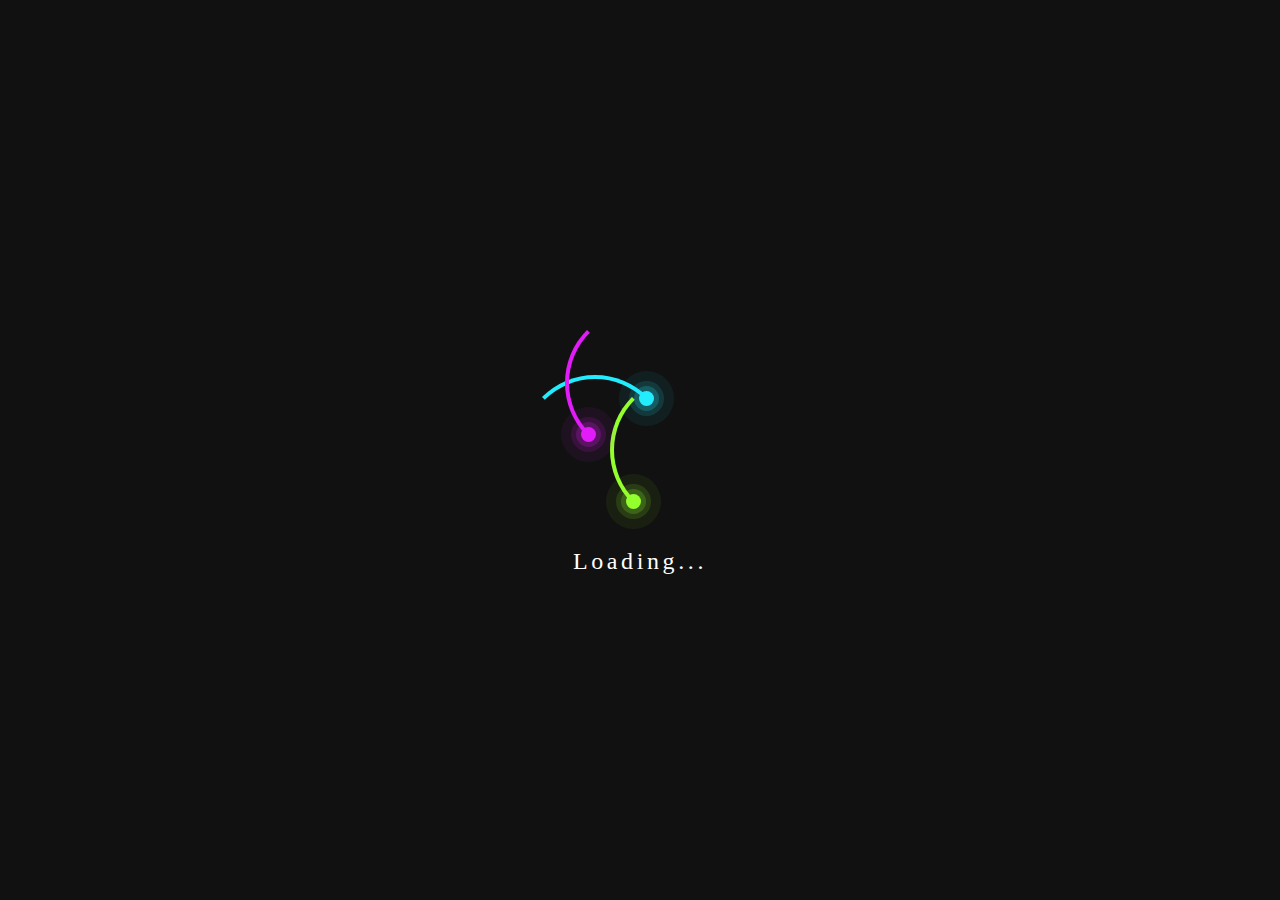
<file: newkabsa/loading page/index.html>
<!DOCTYPE html>
<html lang="en">
<head>
    <meta charset="UTF-8">
    <meta name="viewport" content="width=device-width, initial-scale=1.0">
    <title>CSS Animation Effects</title>
    <link rel="stylesheet" href="style.css" type="text/css">
</head>
<body>
    <div class="container">
    <div class="ring"></div>
    <div class="ring"></div>
    <div class="ring"></div>
    <p>Loading...</p>
</div>
</body>
</html>
</file>
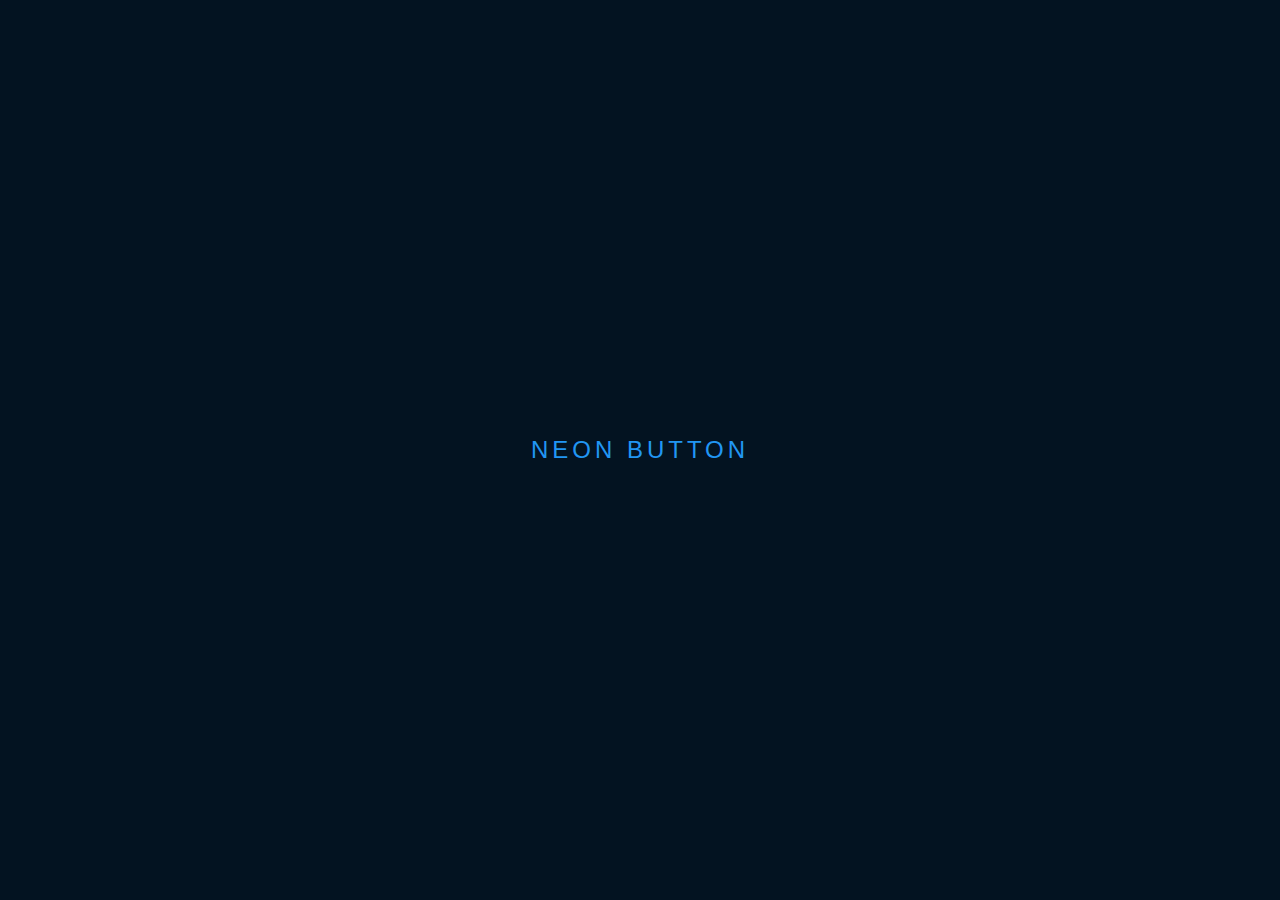
<file: newkabsa/neon/index.html>
<!DOCTYPE html>
<html lang="en">
<head>
   
    <title>Neon Light Hover Effects</title>
    <link rel="stylesheet" type="text/css" href="style.css">
</head>
<body>
    <a href="#">
        <span></span>
        <span></span>
        <span></span>
        <span></span>
        Neon Button 
    </a>
</body>
</html>
</file>
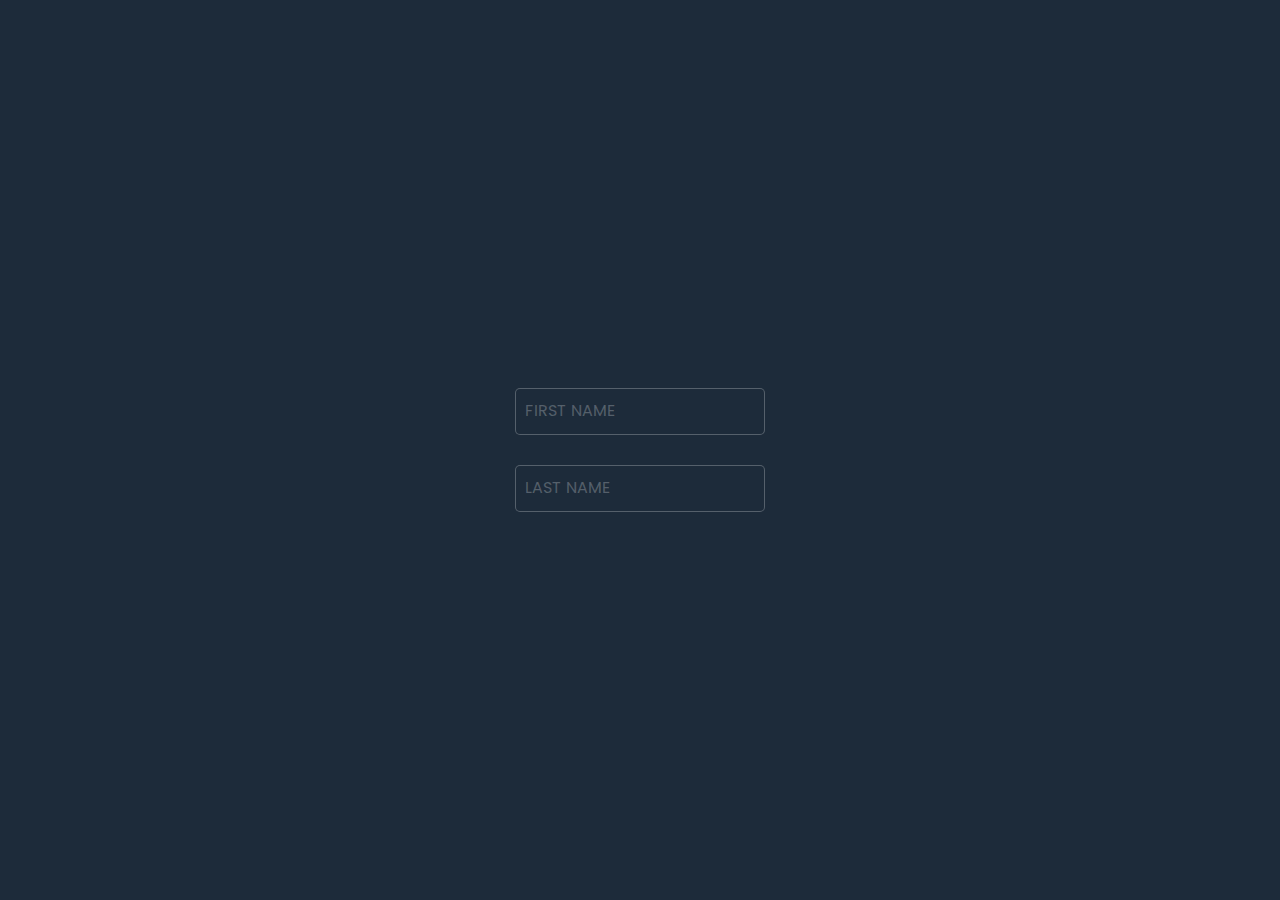
<file: newkabsa/neon/input css/index.html>
<!DOCTYPE html>
<html lang="en">
<head>
    <meta charset="UTF-8">
    <title>Input Text Animation</title>
    <link rel="stylesheet" href="style.css">
</head>
<body>
    <div class="inputBox">
        <input type="text" required="required">
        <span>First Name</span>

    </div>
    <div class="inputBox">
        <input type="text" required="required">
        <span>Last Name</span>

    </div>
</body>
</html>
</file>
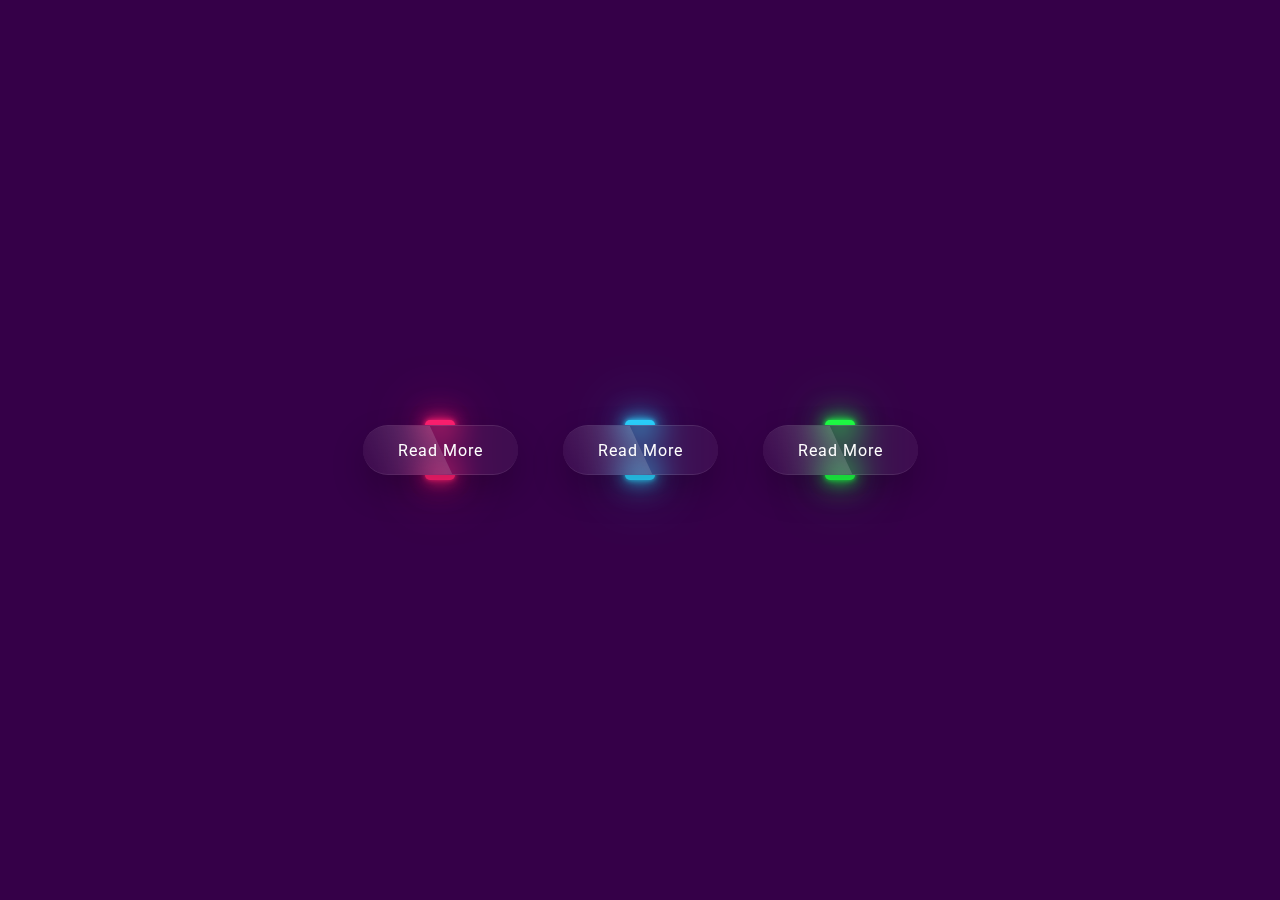
<file: newkabsa/neon/new button/index.html>
<!DOCTYPE html>
<html lang="en">
<head>
    <meta charset="UTF-8">
    <title>Glassmorphism Button </title>
    <link rel="stylesheet" href="style.css">
</head>
<body>
    <div class="container">
        <div class="btn"><a href="#">Read More</a></div>
        <div class="btn"><a href="#">Read More</a></div>
        <div class="btn"><a href="#">Read More</a></div>

    </div>  
</body>
</html>
</file>
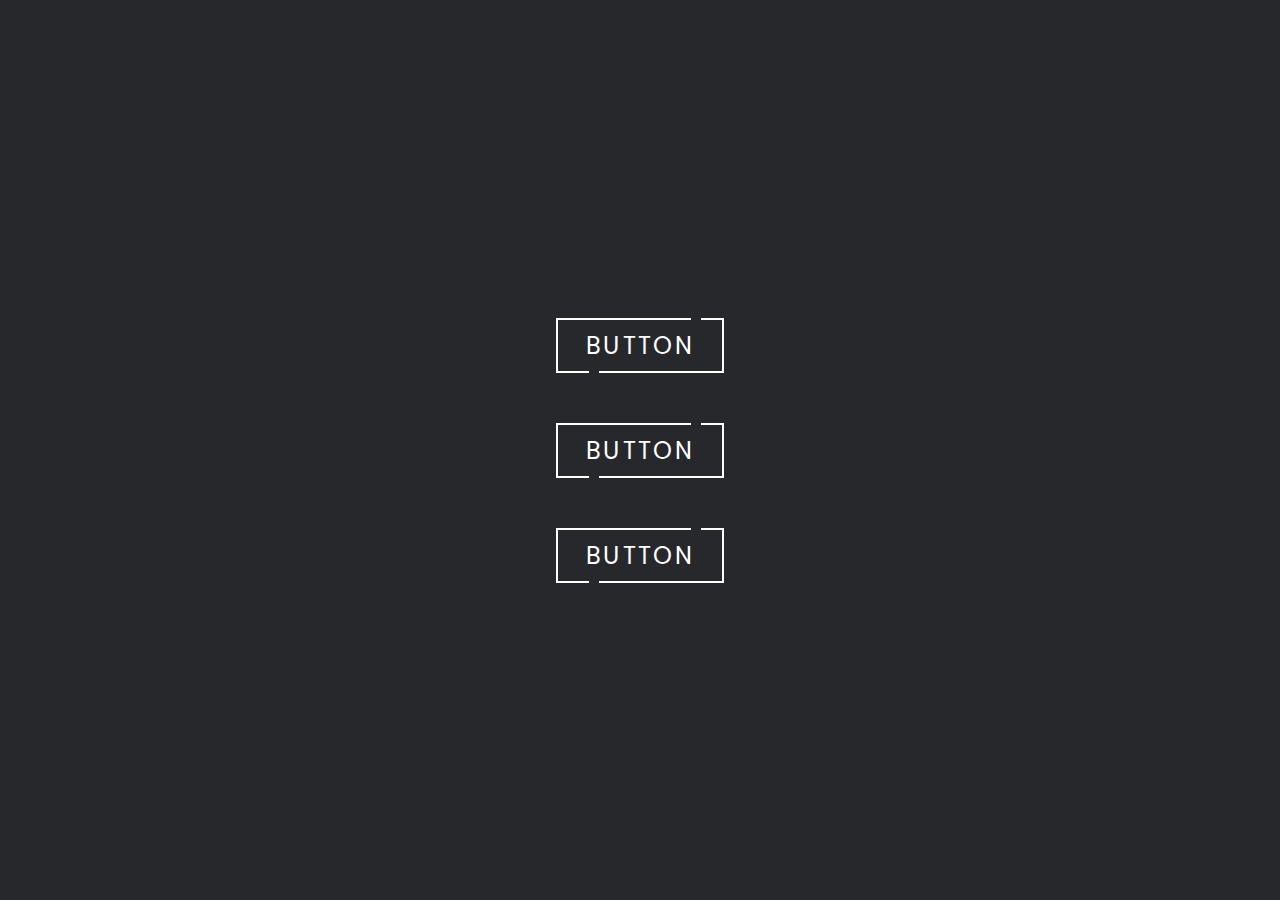
<file: test.html>
<!DOCTYPE html>
<html lang="en">
<head>
        <title>CSS Modern Button</title>
        <link rel="stylesheet" type="text/css" href="test.css">
</head>
<body>
    <a href="#" style="--clr:#daa520"><span>button</span><i></i>
        <a href="#" style="--clr:#7fffd4"><span>button</span><i></i>
            <a href="#" style="--clr:#1e9bff"><span>button</span><i></i>
    
    </a>
    
</body>
</html>
</file>
<file: newkabsa/loading page/style.css>
*
{
    margin: 0;
    padding: 0;
    box-sizing: border-box;
}
body
{
    display: flex;
    justify-content: center;
    align-items: center;
    min-height: 100vh;
    background: #111;
}
.container
{
    position: relative;
    width: 100%;
    display: flex;
    justify-content: center;
    align-items: center;
}
.container .ring
{
    position: relative;
    width: 150px;
    height: 150px;
    margin: -30px;
    border-radius: 50% ;
    border: 4px solid transparent;
    border-top: 4px solid #24ecff;
    animation: animate 4s linear infinite;
}
@keyframes animate
{
    0%
    {
        transform: rotate(0deg);
    }
    100%
    {
        transform: rotate(360deg);
    }
}@keyframes animate2
{
    0%
    {
        transform: rotate(360deg);
    }
    100%
    {
        transform: rotate(0%);
    }
}
.container .ring::before
{
    content: '';
    position: absolute;
    top: 12px;
    right: 12px;
    border-radius: 50%;
    width: 15px;
    height: 15px;
    background: #24ecff;
    box-shadow: 0 0 0 5px #24ecff33,
    0 0 0 10px #24ecff22,
    0 0 0 20px #24ecff11;
}
.container .ring:nth-child(2)::before
{
    content: '';
    position: absolute;
    top: initial;
    bottom: 12px;
    left: 12px;
    border-radius: 50%;
    width: 15px;
    height: 15px;
    background: #93ff2d;
    box-shadow: 0 0 0 5px #93ff2d33,
    0 0 0 10px #93ff2d22,
    0 0 0 20px #93ff2d11;
}

.container .ring:nth-child(2)
{
    animation: animate2 4s linear infinite;
    animation-delay: -1s;
    border-top: 4px solid transparent;
    border-left: 4px solid #93ff2d;

}
.container .ring:nth-child(3)
{   
    animation: animate2 4s linear infinite;
    animation-delay: -3s;
    position: absolute;
    top: -66.66px;
    border-top: 4px solid transparent;
    border-left: 4px solid #e11cf8;
}
.container .ring:nth-child(3)::before
{
    content: '';
    position: absolute;
    top: initial;
    bottom: 12px;
    left: 12px;
    border-radius: 50%;
    width: 15px;
    height: 15px;
    background: #e11cf8;
    box-shadow: 0 0 0 5px #e41cf833,
    0 0 0 10px #e41cf822,
    0 0 0 20px #e41cf811;
}


.container p
{
    position: absolute;
    color: #fff;
    font-size: 1.5em;
    font-family: consolas;
    bottom: -80px;
    letter-spacing: 0.15em;
}
</file>
<file: newkabsa/neon/style.css>
body
{
    margin: 0;
    padding: 0;
    display: flex;
    justify-content: center;
    align-items: center;
    min-height: 100vh;
    background: #031321;
    font-family: Arial ;
}
a
{
    position: relative;
    display: inline-block;
    padding: 15px 30px;
    color: #2196f3;
    text-transform: uppercase;
    letter-spacing: 4px;
    text-decoration: none;
    font-size: 24px;
    overflow: hidden;
    transition: 0.2s;
}
a:hover
{
   color: #255784;
   background: #2196f3;
   box-shadow: 0 0 10px #2196f3, 0 0 40px #2196f3, 0 0 80px #2196f3; 
   transition-delay: 1s;
}
a span
{
    position: absolute;
    display: block;
}
a span:nth-child(1)
{
    top: 0;
    left: -100%;
    width: 100%;
    height: 2px;
    background: linear-gradient(90deg,transparent,#2196f3);

}
a:hover span:nth-child(1)
{
    left: 100%;
    transition: 1s;
}
a span:nth-child(3)
{
    bottom:  0;
    right: -100%;
    width: 100%;
    height: 2px;
    background: linear-gradient(270deg,transparent,#2196f3);

}
a:hover span:nth-child(3)
{
    right: 100%;
    transition: 1s;
    transition-delay: 0.5s ;
}
a:hover span:nth-child(1)
{
    left: 100%;
    transition: 1s;
}
a span:nth-child(2)
{
    top:  -100%;
    right: 0;
    width: 2px;
    height: 100%;
    background: linear-gradient(180deg,transparent,#2196f3);

}
a:hover span:nth-child(2)
{
    top: 100%;
    transition: 1s;
    transition-delay: 0.5s ;
}
a span:nth-child(4)
{
    bottom:  -100%;
    left: 0;
    width: 2px;
    height: 100%;
    background: linear-gradient(360deg,transparent,#2196f3);

}
a:hover span:nth-child(4)
{
    bottom: 100%;
    transition: 1s;
    transition-delay: 0.75s ;
}
</file>
<file: newkabsa/neon/input css/style.css>
@import url('https://fonts.googleapis.com/css2?family=Poppins:wght@300;400;500;600;700;800;900&display=swap');
*
{
    margin: 0;
    padding: 0 ;
    box-sizing: border-box;
    font-family: 'poppins', sans-serif;
}
body
{
    display: flex;
    justify-content: center;
    align-items: center;
    min-height: 100vh;
    flex-direction: column;
    gap: 30px;
    background: #1d2b3a;
}
.inputBox
{
    position: relative;
    width: 250px;
}
.inputBox input
{
    width: 100%;
    padding: 10px;
    border: 1px solid rgba(255, 255, 255,0.25);
    background: #1d2b3a;
    border-radius: 5px;
    outline: none;
    color: #fff;
    font-size: 1em;
    transition: 0.5s;

}
.inputBox span
{
    position: absolute;
    left: 0;
    padding: 10px;
    pointer-events: none;
    font-size: 1em;
    color: rgba(255, 255, 255,0.25);
    text-transform: uppercase;
    transition: 0.5s;
}
.inputBox input:valid ~ span,
.inputBox input:focus ~ span
{
    color: #00dfc4;
    transform: translateX(10px) translateY(-7px);
    font-size: 0.65em;
    padding: 0 10px;
    background: #1d2b3a;
    border-left: 1px solid #00dfc4;
    border-right: 1px solid #00dfc4;
    letter-spacing: 0.2em;
}
.inputBox:nth-child(2) input:valid ~ span,
.inputBox:nth-child(2) input:focus ~ span
{
background:#00dfc4 ;
color: #1d2b3a;
border-radius: 2px;
}
.inputBox input:valid,
.inputBox input:focus 
{
    border: 1px solid #00dfc4
}
</file>
<file: newkabsa/neon/new button/style.css>
@import url('https://fonts.googleapis.com/css?family=Roboto:300,400,500,700,900&display=swap');
*
{
    margin: 0;
    padding: 0;
    box-sizing: border-box;
    font-family: 'Roboto', sans-serif;
}
body
{
    position: relative;
    display: flex;
    justify-content: center;
    align-items: center;
    min-height: 100vh;
    background: #350048;
}
.container
{
    width: 600px;
    display: flex;
    flex-wrap: wrap;
    justify-content: space-around;
}
.container .btn
{
    position: relative;
    width: 155px;
    height: 50px;
    margin: 20px
}
.container .btn a
{
    position: absolute;
    top: 0;
    left: 0;
    width: 100%;
    height: 100%;
    display: flex;
    justify-content: center;
    align-items: center;
    background: rgba(255, 255, 255, 0.05);
    box-shadow: 0 15px 35px rgba(0, 0, 0, 0.2);
    border-top: 1px solid rgba(255, 255, 255, 0.1);
    border-bottom: 1px solid rgba(255, 255, 255, 0.1);
    border-radius: 30px;
    color: #fff;
    z-index: 1;
    font-weight: 400;
    letter-spacing: 1px;
    text-decoration: none;
    overflow: hidden;
    transition: 0.5;
    backdrop-filter: blur(15px);    
}
.container .btn:hover a
{
    letter-spacing: 3px;
}
.container .btn a::before
{
    content: '';
    position: absolute;
    top: 0;
    left: 0;
    width: 50%;
    height: 100%;
    background: linear-gradient(to left,rgba(255,255,255,0.15), transparent);
    transform: skewX(25deg) translateX(0);
    transition: 0.5s;
}   
.container .btn:hover a::before
{
    transform: skewX(45deg) translateX(200%);

}
.container .btn::before
{
    content: '';
    position: absolute;
    left: 50%;
    transform: translateX(-50%);
    bottom: -5px;
    width: 30px;
    height: 10px;
    background: #f00;
    border-radius: 10px;
    transition: 0.5s;
    transition-delay: 0s;
}
.container .btn:hover::before
{
    bottom: 0;
    height: 50%;
    width: 80%;
    border-radius: 30px;
    transition-delay: 0.5s;
}
.container .btn::after
{
    content: '';
    position: absolute;
    left: 50%;
    transform: translateX(-50%);
    top: -5px;
    width: 30px;
    height: 10px;
    background: #f00;
    border-radius: 10px;
    transition: 0.5s;
    transition-delay: 0s;
}
.container .btn:hover::after
{
    top: 0;
    height: 50%;
    width: 80%;
    border-radius: 30px;
    transition-delay: 0.5s;
}

.container .btn:nth-child(1)::before,
.container .btn:nth-child(1)::after
{
    background: #ff1f71;
    box-shadow: 0 0 5px #ff1f71,
    0 0 15px #ff1f71,
    0 0 30px #ff1f71,
    0 0 60px #ff1f71; 
}

.container .btn:nth-child(2)::before,
.container .btn:nth-child(2)::after
{
    background: #2bd2ff;
    box-shadow: 0 0 5px #2bd2ff,
    0 0 15px #2bd2ff,
    0 0 30px #2bd2ff,
    0 0 60px #2bd2ff;
    
}
.container .btn:nth-child(3)::before,
.container .btn:nth-child(3)::after
{
    background: #1eff45;
    box-shadow: 0 0 5px #1eff45,
    0 0 15px #1eff45,
    0 0 30px #1eff45,
    0 0 60px #1eff45;
    
}
</file>
<file: test.css>
@import url('https://fonts.googleapis.com/css2?family=Poppins:wght@300;400;500;600;700;800;900&display=swap');
*{
    box-sizing:border-box ;
    padding: 0;
}
    
body {
    margin: 0 ;
  
    font-family: 'Poppins', sans-serif;
    display: flex;
    justify-content: center;
    align-items: center;
    min-height: 100vh;
    background: #27282c ;
    flex-direction: column;
    gap: 50px;
  }
  a{
    color: black;
    position: relative;
    background: #fff;
    color:#fff ;
    text-decoration: none;
    text-transform: uppercase;
    font-size: 1.5em;
    letter-spacing: 0.1em;
    font-weight: 400;
    padding: 10px 30px;
    transition: .5s;
  }
  a:hover{
    background: var(--clr);
    letter-spacing: 0.25em;
    box-shadow: 0 0 35px var(--clr);
    color:var(--clr);
 
  }
  a::before{
    content: '';
    position: absolute;
    inset: 2px;
    background: #27282c;
  }
  a span{
    position: relative;
    z-index: 1;
  }
  a i{
    position: absolute;
    inset: 0;
    display: block;
  }
  a i::before{
    content: '';
    position: absolute;
    top:0;
    left: 80%;
    width: 10px;
    height: 4px;
    background: #27282c;
    transform: translateX(-50) skewX(325deg);
    transition: 0.5s;
  }
  a:hover i::before{
    width: 20px;
    left: 20%; 
    
  }
  a i::after{
    content: '';
    bottom:  0;
    position: absolute;
    left: 20%;
    width: 10px;
    height: 4px;
    background  : #27282c;
    transform: translateX(-50) skewX(325deg);
    transition: 0.5s;
}
a:hover i::after{
    width: 20px;
    left: 80%;
}
</file>
